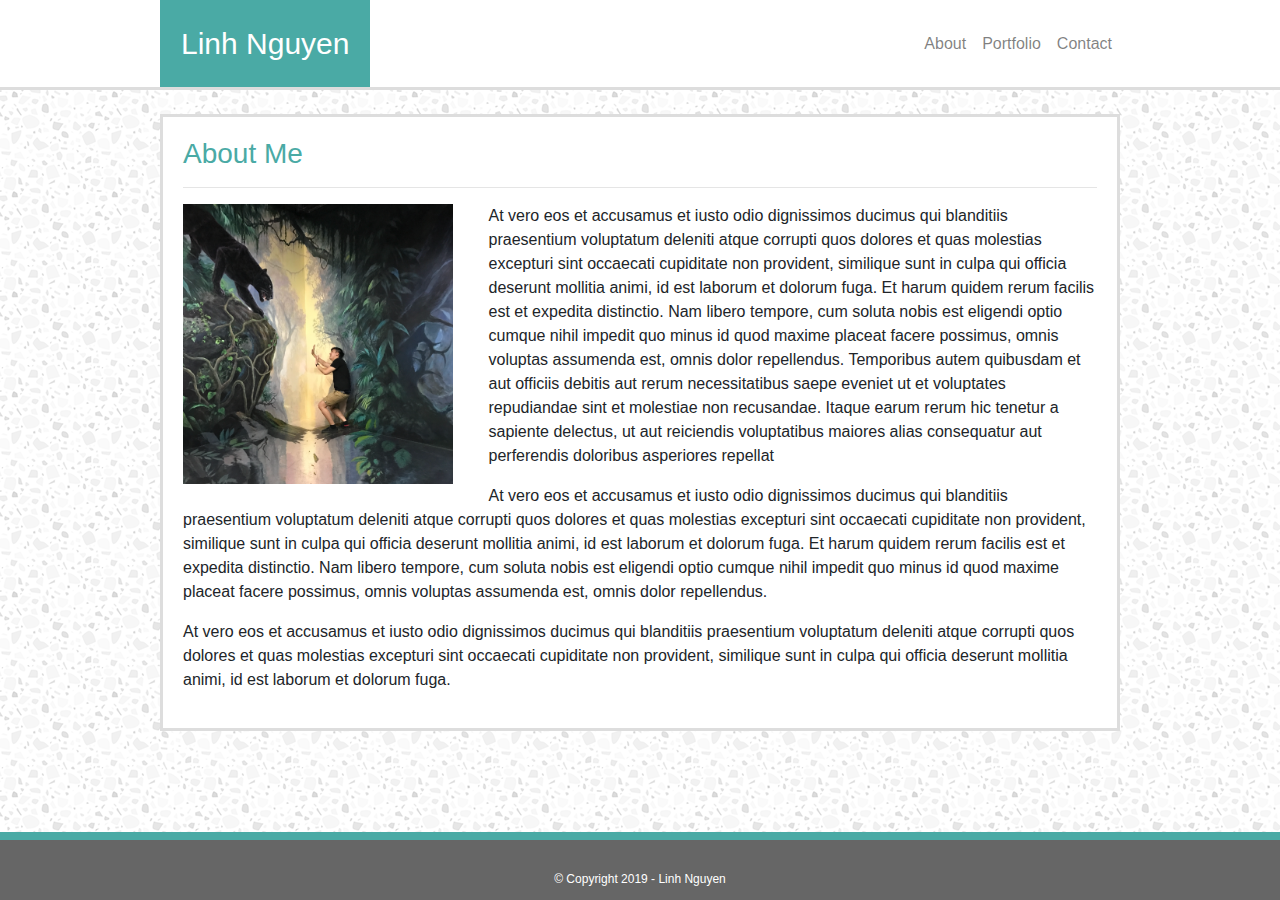
<file: index.html>
<!DOCTYPE html>
<html lang="en">
    <head>

        <meta charset="UTF-8">
        <title>Bootstrap Portfolio</title>
        <link rel="stylesheet" href="https://stackpath.bootstrapcdn.com/bootstrap/4.3.1/css/bootstrap.min.css" integrity="sha384-ggOyR0iXCbMQv3Xipma34MD+dH/1fQ784/j6cY/iJTQUOhcWr7x9JvoRxT2MZw1T" crossorigin="anonymous">
        <link rel="stylesheet" type="text/css" href="assets/css/style.css">

    </head>

    <body background="assets/images/light-grey-terrazzo.png">

      <nav class="navbar navbar-expand-lg navbar-light" class="navbar-linh" style="background-color: #ffffff;">
        <div class="container" id="header">
          <a class="navbar-brand" id="logo">Linh Nguyen</a>
          <button class="navbar-toggler" type="button" data-toggle="collapse" data-target="#navbarSupportedContent" aria-controls="navbarSupportedContent" aria-expanded="false" aria-label="Toggle navigation">
            <span class="navbar-toggler-icon"></span>
          </button>
        
          <div class="collapse navbar-collapse" id="navbarSupportedContent">
            <ul class="navbar-nav ml-auto">
              <li class="nav-item">
                <a class="nav-link" href="index.html">About <span class="sr-only">(current)</span></a>
              </li>
              <li class="nav-item">
                <a class="nav-link" href="portfolio.html">Portfolio</a>
              </li>
              <li class="nav-item">
                  <a class="nav-link" href="contact.html">Contact</a>
              </li>
          </div>
        </div>
      </nav>
      <br>
      <div class="container" id="main">
          <div class="row">
            <div class="col-sm-12">
              <h3>About Me</h3>
              <hr>
            </div>
          </div>
          <div class="row">
              <div class="col-xs-12 col-sm-12 col-md-12">
                  <img class="img-responsive float-left mr-3" src="assets/images/PP.png" >
                  <p>At vero eos et accusamus et iusto odio dignissimos ducimus qui blanditiis praesentium voluptatum deleniti atque corrupti quos dolores et quas molestias excepturi sint occaecati cupiditate non provident, similique sunt in culpa qui officia deserunt mollitia animi, id est laborum et dolorum fuga. Et harum quidem rerum facilis est et expedita distinctio. Nam libero tempore, cum soluta nobis est eligendi optio cumque nihil impedit quo minus id quod maxime placeat facere possimus, omnis voluptas assumenda est, omnis dolor repellendus. Temporibus autem quibusdam et aut officiis debitis aut rerum necessitatibus saepe eveniet ut et voluptates repudiandae sint et molestiae non recusandae. Itaque earum rerum hic tenetur a sapiente delectus, ut aut reiciendis voluptatibus maiores alias consequatur aut perferendis doloribus asperiores repellat</p>
                  <p>At vero eos et accusamus et iusto odio dignissimos ducimus qui blanditiis praesentium voluptatum deleniti atque corrupti quos dolores et quas molestias excepturi sint occaecati cupiditate non provident, similique sunt in culpa qui officia deserunt mollitia animi, id est laborum et dolorum fuga. Et harum quidem rerum facilis est et expedita distinctio. Nam libero tempore, cum soluta nobis est eligendi optio cumque nihil impedit quo minus id quod maxime placeat facere possimus, omnis voluptas assumenda est, omnis dolor repellendus. </p>
                  <p>At vero eos et accusamus et iusto odio dignissimos ducimus qui blanditiis praesentium voluptatum deleniti atque corrupti quos dolores et quas molestias excepturi sint occaecati cupiditate non provident, similique sunt in culpa qui officia deserunt mollitia animi, id est laborum et dolorum fuga.</p>
                </div>
          </div>
      </div>

      <br>
    
      <footer class="footer">
        <div>
          <span>&copy; Copyright 2019 - Linh Nguyen</span>
        </div>
      </footer>
    </body>
</html>
</file>
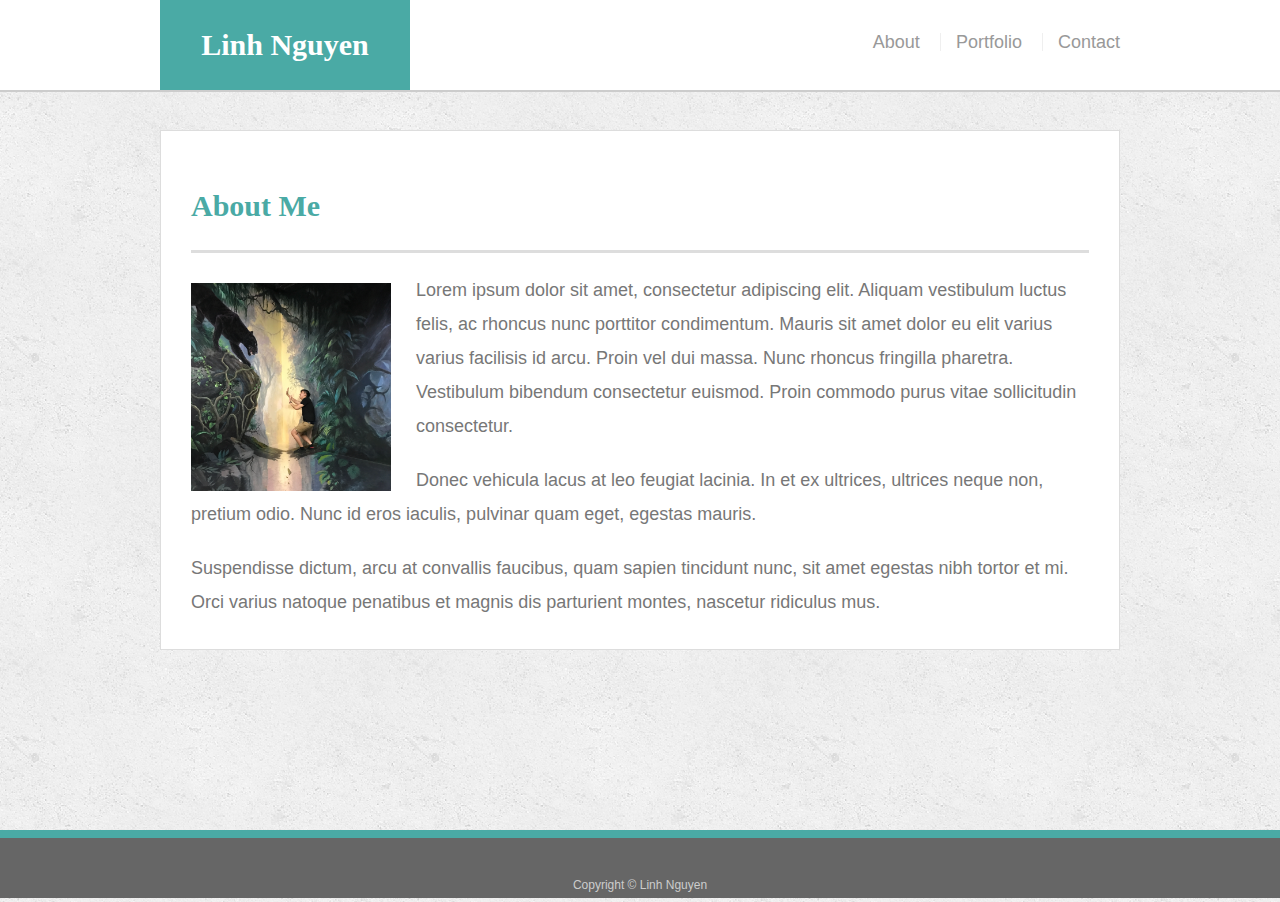
<file: Responsive/index.html>
<!doctype html>
<html lang="en-us">

<head>
  <meta charset="UTF-8">
  <meta name=“viewport” content=“width=device-width, initial-scale=1.0">
  <title>Linh Nguyen</title>
  <link rel="stylesheet" type="text/css" href="assets/css/style.css">
</head>

<body>

  <header id="masthead">
    <div class="container" id="container">
      <a href="index.html" id="logo">Linh Nguyen</a>
      <nav>
        <a href="index.html">About</a>
        <a href="portfolio.html">Portfolio</a>
        <a href="contact.html">Contact</a>
      </nav>
    </div>
  </header>

  <div id="main-container" class="container">
    <section class="main-section">
      <h1>About Me</h1>

      <img src="assets/images/PP.png" class="auth-image" alt="Linh Nguyen">

      <p>Lorem ipsum dolor sit amet, consectetur adipiscing elit. Aliquam vestibulum luctus felis, ac rhoncus nunc porttitor condimentum. Mauris sit amet dolor eu elit varius varius facilisis id arcu. Proin vel dui massa. Nunc rhoncus fringilla pharetra. Vestibulum bibendum consectetur euismod. Proin commodo purus vitae sollicitudin consectetur.</p>

      <p>Donec vehicula lacus at leo feugiat lacinia. In et ex ultrices, ultrices neque non, pretium odio. Nunc id eros iaculis, pulvinar quam eget, egestas mauris.</p>

      <p>Suspendisse dictum, arcu at convallis faucibus, quam sapien tincidunt nunc, sit amet egestas nibh tortor et mi. Orci varius natoque penatibus et magnis dis parturient montes, nascetur ridiculus mus.</p>

    </section>

  </div>

  <footer>
    <div class="container">
      Copyright &copy; Linh Nguyen
    </div>
  </footer>
</body>

</html>
</file>
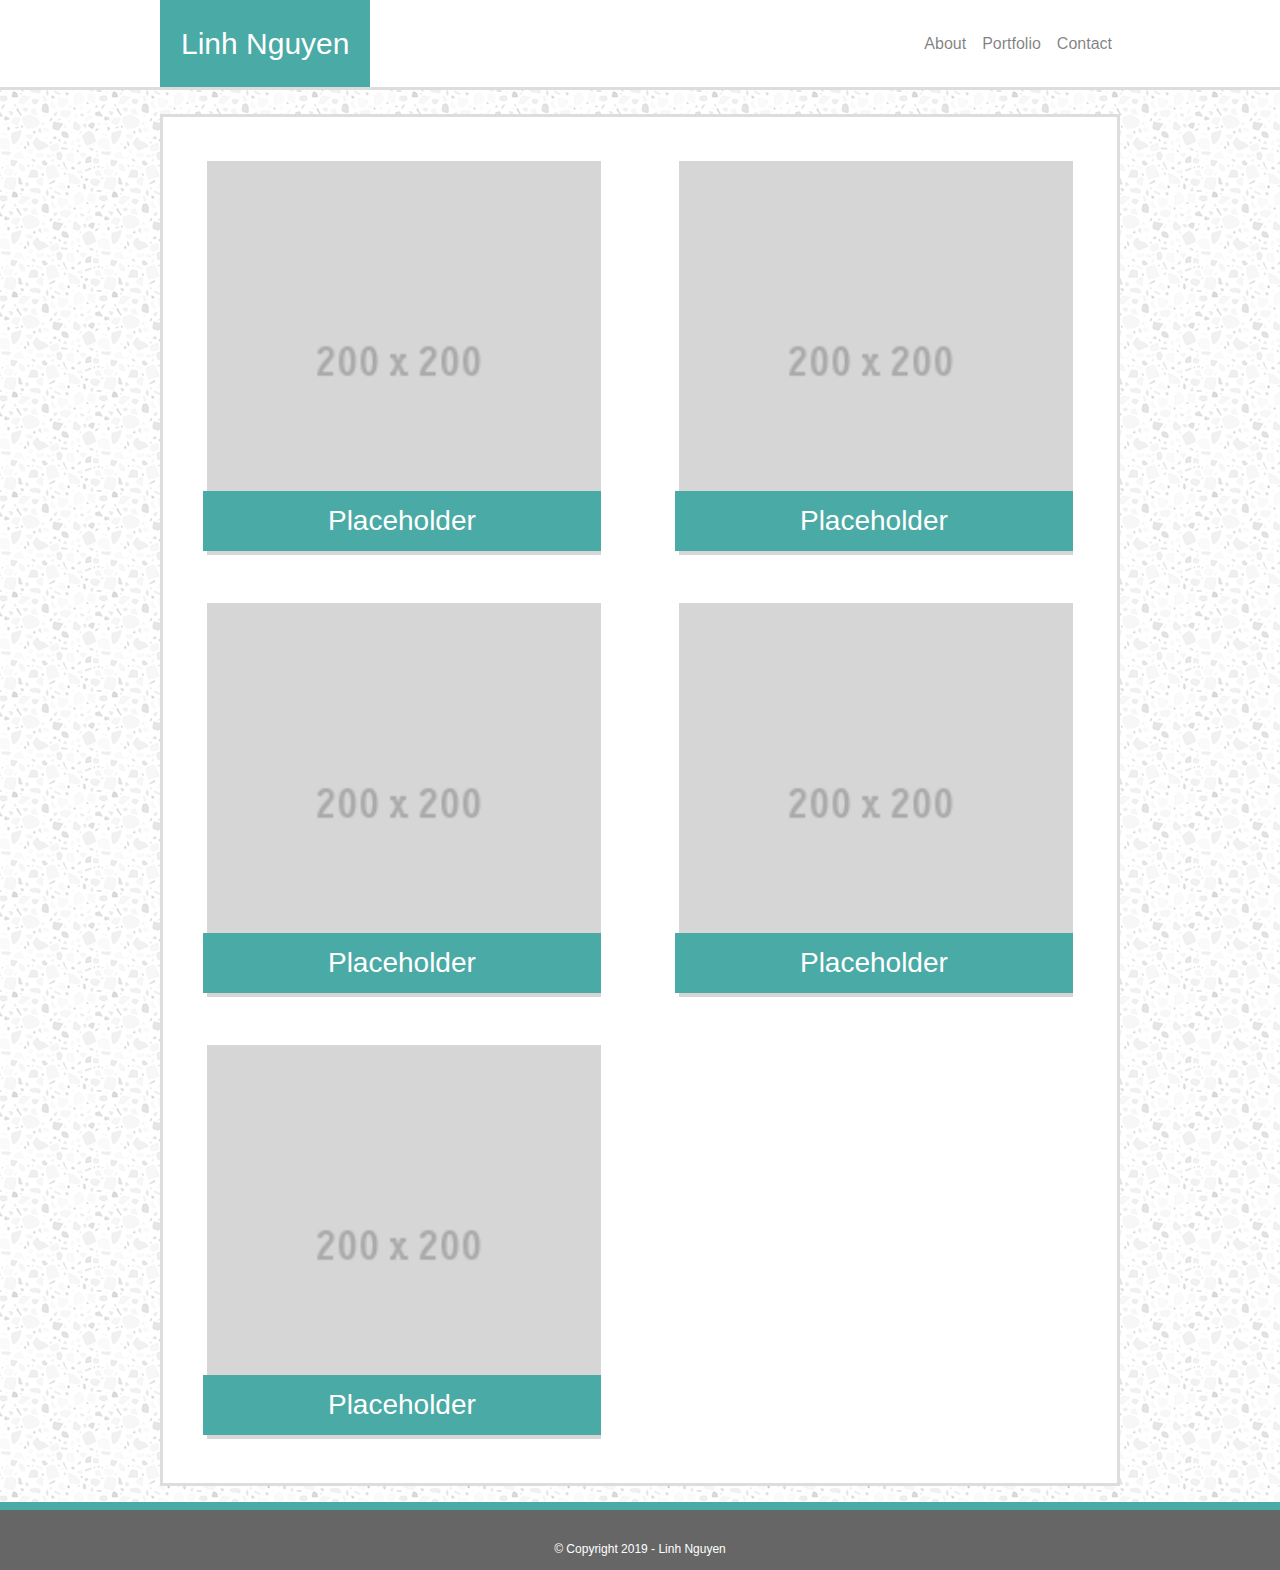
<file: portfolio.html>
<!DOCTYPE html>
<html lang="en">
    <head>

        <meta charset="UTF-8">
        <title>Bootstrap Portfolio</title>
        <link rel="stylesheet" href="https://stackpath.bootstrapcdn.com/bootstrap/4.3.1/css/bootstrap.min.css" integrity="sha384-ggOyR0iXCbMQv3Xipma34MD+dH/1fQ784/j6cY/iJTQUOhcWr7x9JvoRxT2MZw1T" crossorigin="anonymous">
        <link rel="stylesheet" type="text/css" href="assets/css/style.css">

    </head>

    <body background="assets/images/light-grey-terrazzo.png">

      <nav class="navbar navbar-expand-lg navbar-light" class="navbar-linh" style="background-color: #ffffff;">
        <div class="container" id="header">
          <a class="navbar-brand" id="logo">Linh Nguyen</a>
          <button class="navbar-toggler" type="button" data-toggle="collapse" data-target="#navbarSupportedContent" aria-controls="navbarSupportedContent" aria-expanded="false" aria-label="Toggle navigation">
            <span class="navbar-toggler-icon"></span>
          </button>
        
          <div class="collapse navbar-collapse" id="navbarSupportedContent">
            <ul class="navbar-nav ml-auto">
              <li class="nav-item">
                <a class="nav-link" href="index.html">About <span class="sr-only">(current)</span></a>
              </li>
              <li class="nav-item">
                <a class="nav-link" href="portfolio.html">Portfolio</a>
              </li>
              <li class="nav-item">
                  <a class="nav-link" href="contact.html">Contact</a>
              </li>
          </div>
        </div>
      </nav>
      <br>
      <div class="container" id="main">
        <div class="row">
          <div class="col-sm">
            <div class="placeholder">
              <img src="assets/images/placehold.gif" alt="..." class="img-thumbnail">
              <h3>Placeholder</h3>
            </div>
          </div>
          <div class="col-sm">
            <div class="placeholder">
              <img src="assets/images/placehold.gif" alt="..." class="img-thumbnail">
              <h3>Placeholder</h3>
            </div>
          </div>
        </div>
        <div class="row">
          <div class="col-sm">
            <div class="placeholder">
                <img src="assets/images/placehold.gif" alt="..." class="img-thumbnail">
                      <h3>Placeholder</h3>
                    </div>
                </div>
                <div class="col-sm">
                    <div class="placeholder">
                      <img src="assets/images/placehold.gif" alt="..." class="img-thumbnail">
                      <h3>Placeholder</h3>
                    </div>
                </div>
            </div>
            <div class="row">
                <div class="col-sm">
                    <div class="placeholder">
                      <img src="assets/images/placehold.gif" alt="..." class="img-thumbnail">
                      <h3>Placeholder</h3>
                    </div>
                </div>
                <div class="col-sm">
                  
                </div>
            </div>
      </div>

      <br>

      <footer class="footer">
        <div>
          <span>&copy; Copyright 2019 - Linh Nguyen</span>
        </div>
      </footer>
    </body>
</html>
</file>
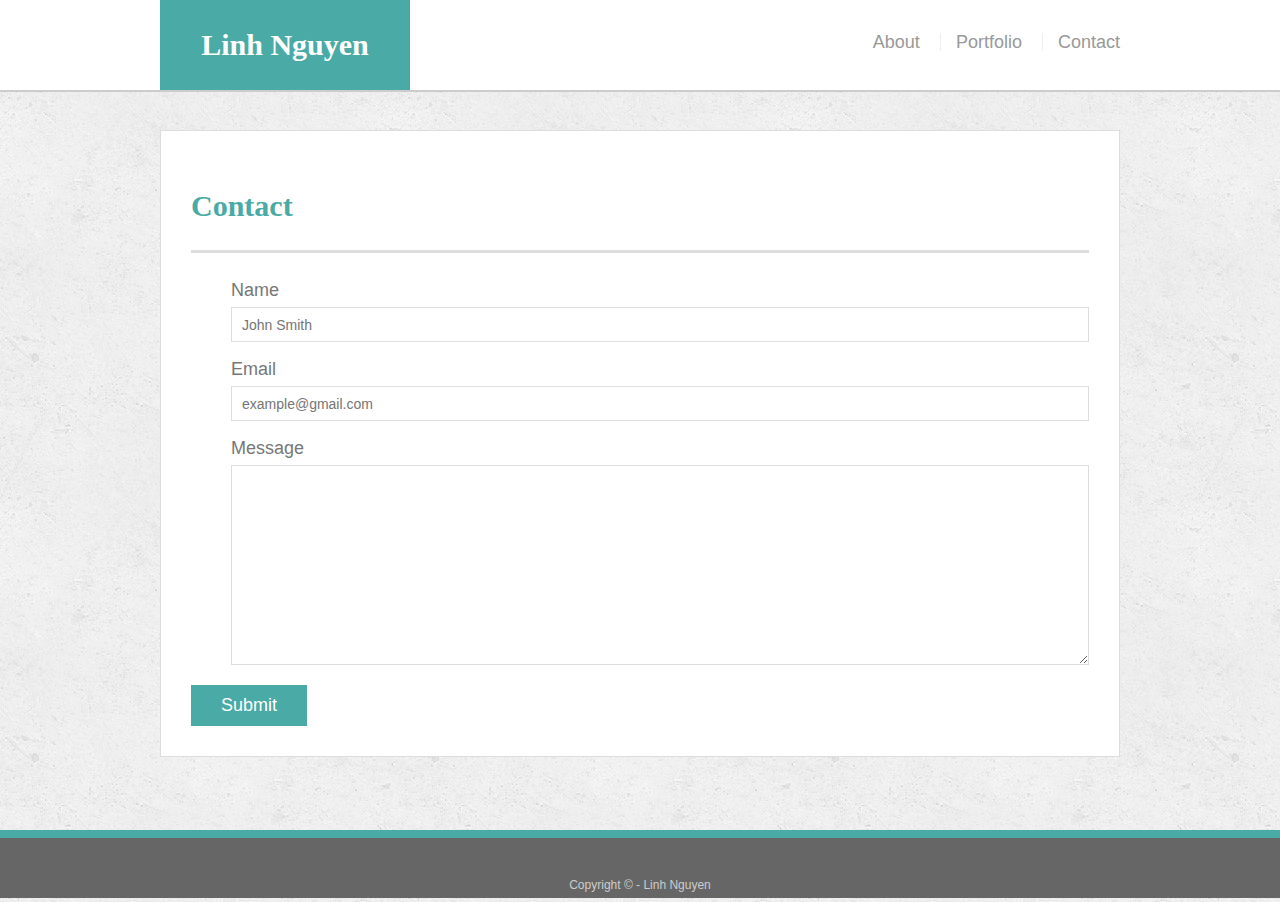
<file: Responsive/contact.html>
<!doctype html>
<html lang="en-us">

<head>
  <meta charset="UTF-8">
  <meta name=“viewport” content=“width=device-width, initial-scale=1.0">
  <title>Contact | Linh Nguyen</title>
  <link rel="stylesheet" type="text/css" href="assets/css/style.css">
</head>

<body>

  <header id="masthead">
    <div class="container" id="container">
      <a href="index.html" id="logo">Linh Nguyen</a>
      <nav>
        <a href="index.html">About</a>
        <a href="portfolio.html">Portfolio</a>
        <a href="contact.html">Contact</a>
      </nav>
    </div>
  </header>

  <div id="main-container" class="container">
    <section class="main-section">
      <h1>Contact</h1>

      <form id="contact-form">
        <ul>
          <li>
            <label for="name">Name</label>
            <input type="text" id="name" name="name" placeholder="John Smith" required="required">
          </li>
          <li>
            <label for="email">Email</label>
            <input type="email" id="email" name="email" placeholder="example@gmail.com" required="required">
          </li>
          <li>
            <label for="message">Message</label>
            <textarea id="message" name="message" required="required"></textarea>
          </li>
        </ul>
        <input type="submit">
      </form>

    </section>

  </div>

  <footer>
    <div class="container">
      Copyright &copy; - Linh Nguyen
    </div>
  </footer>
</body>

</html>
</file>
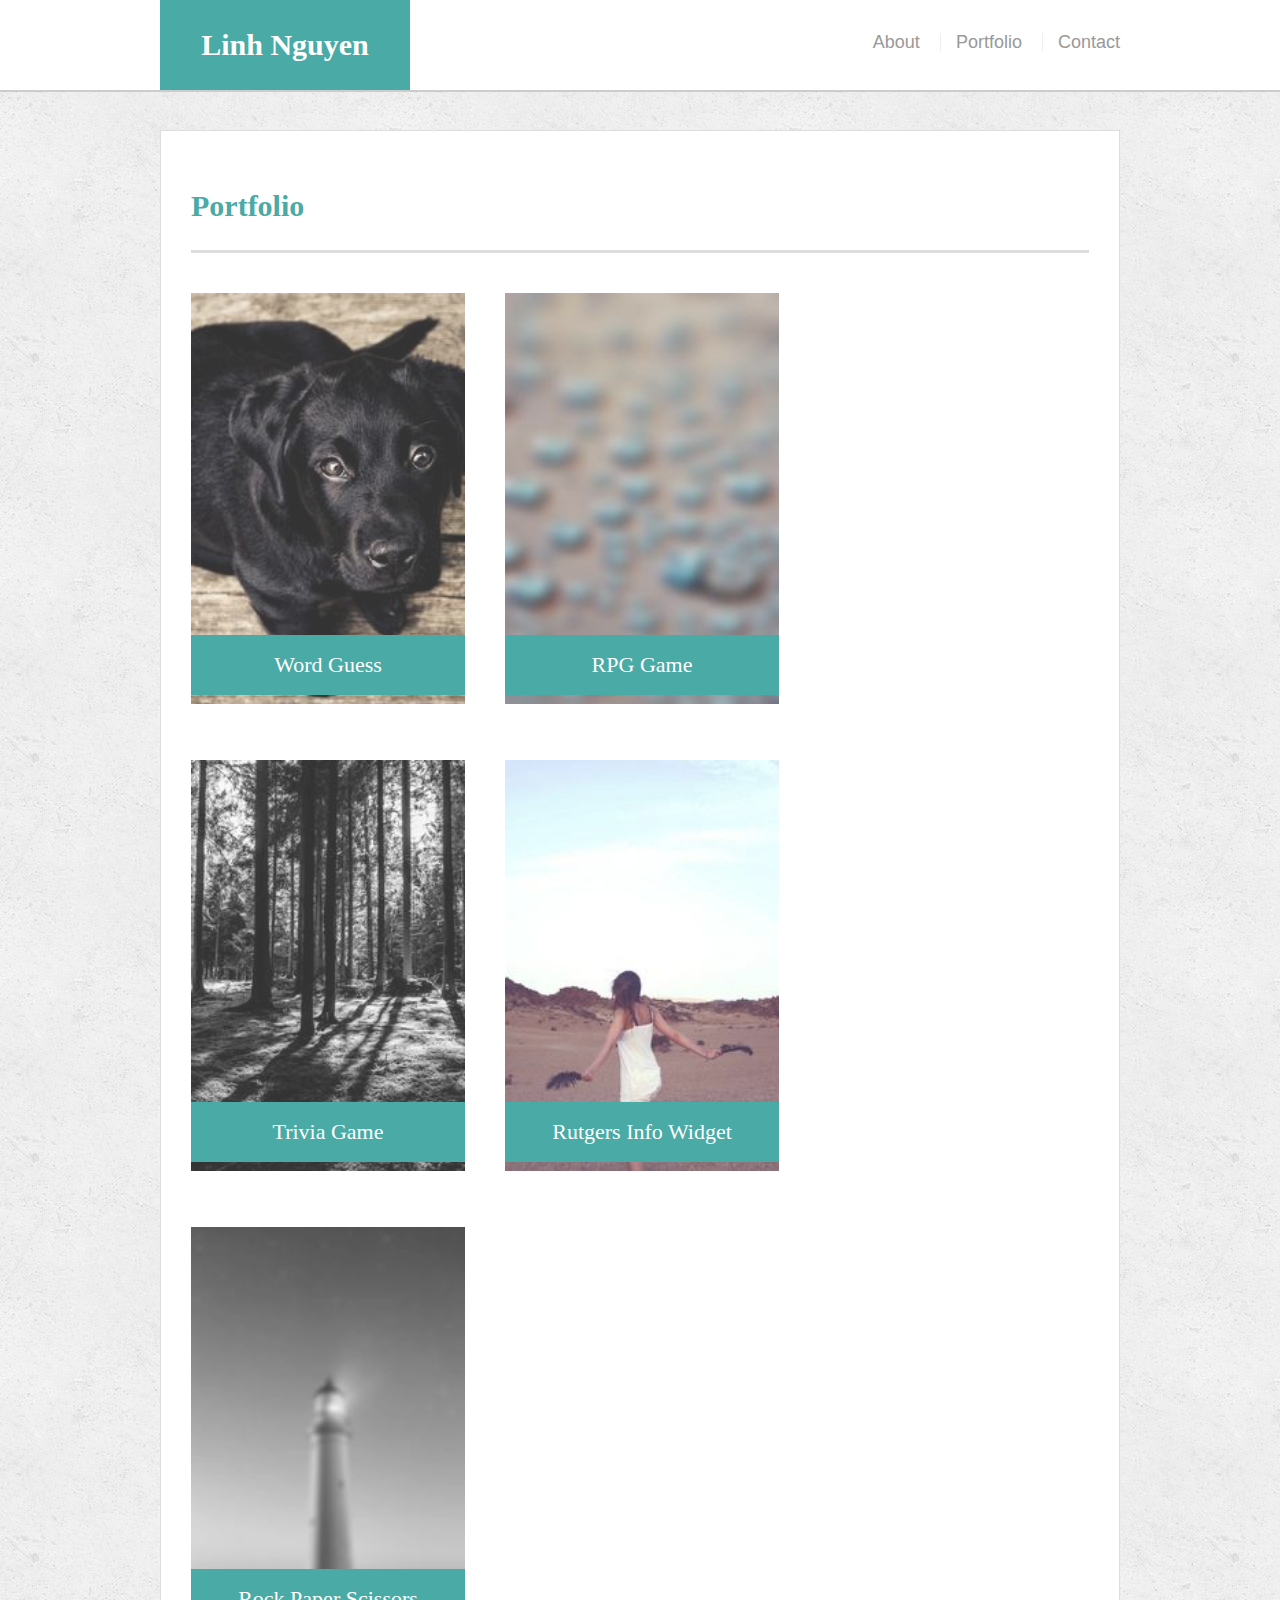
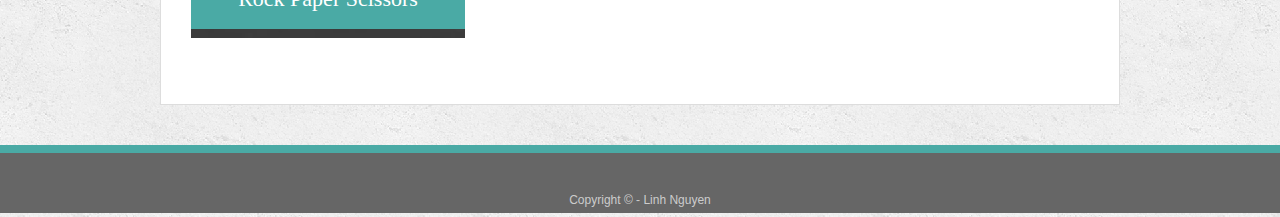
<file: Responsive/portfolio.html>
<!doctype html>
<html lang="en-us">

<head>
  <meta charset="UTF-8">
  <meta name=“viewport” content=“width=device-width, initial-scale=1.0">
  <title>Portfolio | Linh Nguyen</title>
  <link rel="stylesheet" type="text/css" href="assets/css/style.css">
</head>

<body>

  <header id="masthead">
    <div class="container" id="container">
      <a href="index.html" id="logo">Linh Nguyen</a>
      <nav>
        <a href="index.html">About</a>
        <a href="portfolio.html">Portfolio</a>
        <a href="contact.html">Contact</a>
      </nav>
    </div>
  </header>

  <div id="main-container" class="container">
    <section class="main-section">
      <h1>Portfolio</h1>

      <div class="work">
        <img src="assets/images/photo1.jpg" alt="Word Guess">

        <h3>Word Guess</h3>
      </div>
      <div class="work">
        <img src="assets/images/photo2.jpg" alt="RPG Game">

        <h3>RPG Game</h3>
      </div>
      <div class="work">
        <img src="assets/images/photo3.jpg" alt="Trivia Game">

        <h3>Trivia Game</h3>
      </div>
      <div class="work">
        <img src="assets/images/photo4.jpg" alt="Rutgers Info Widget">

        <h3>Rutgers Info Widget</h3>
      </div>
      <div class="work">
        <img src="assets/images/photo5.jpg" alt="Rock Paper Scissors">

        <h3>Rock Paper Scissors</h3>
      </div>

    </section>

  </div>

  <footer>
    <div class="container">
      Copyright &copy; - Linh Nguyen
    </div>
  </footer>
</body>

</html>
</file>
<file: assets/css/style.css>
html {
  position: relative;
  min-height: 100%;
}

body {
  margin-bottom: 60px;
}

.navbar {
    border-bottom: solid;
    border-width: 3px;
    border-color: #dddddd;
    font-family: Arial, Helvetica, sans-serif;
    height: 90px;
    padding: 0;
    align-items: baseline;
}

.container {
    width: 960px;
    padding: 0px;
    overflow: auto;
}

#logo {
    font-size: 30px;
    font-family: Arial, Helvetica, sans-serif;
    color: #ffffff;
    background-color: #4aaaa5;
    padding: 21px;
}

footer {
    padding: 30px 0;
    clear: both;
    font-size: 12px;
    color: #ffffff;
    text-align: center;
    background: #666666;
    border-top: 8px solid #4aaaa5;
    height: 50px;
    position: absolute;
    bottom: 0;
    width: 100%;
  } 

  #main {
    border: solid;
    border-width: 3px;
    border-color: #dddddd;
    background: #ffffff;
    padding: 20px;
    font-family: Arial, Helvetica, sans-serif;
  }

  h3 {
    color: #4aaaa5;
  }

  .img-responsive {
    display: inline;
    height: auto;
    width: auto;
    padding-right: 20px;
    padding-bottom: 20px;
    max-width: 300px;
    max-height: 300px;
    overflow: auto;
}

.btn-primary,
.btn-primary:hover,
.btn-primary:active,
.btn-primary:visited,
.btn-primary:focus {
    background-color: #4aaaa5;
    border-color: #4aaaa5;
}

.placeholder {
  position: relative;
  padding: 20px;
}

.placeholder img {
  width: 100%;
  border: 0 none;
  opacity: 0.8
}

.placeholder h3 {
  position: absolute;
  bottom: 20px;
  width: 90%;
  padding: 15px;
  margin-bottom:x 0;
  font-weight: 300;
  line-height: 30px;
  color: #ffffff;
  text-align: center;
  background: #4aaaa5;
  border-bottom: 0;
}
</file>
<file: Responsive/assets/css/style.css>
body {
  font-family: Arial, "Helvetica Neue", Helvetica, sans-serif;
  font-size: 18px;
  line-height: 34px;
  color: #777777;
  margin: 0;
  background: url("../images/concrete_seamless.png");
}

* {
  box-sizing: border-box;
}

/* general */

.container {
  width: 100%;
  max-width: 960px;
  margin: 0 auto;
  clear: both;
}

h1,
h2,
h3,
p {
  margin-bottom: 20px;
}

p:last-child {
  margin-bottom: 0;
}

h1,
h2,
h3 {
  font-family: Georgia, Times, "Times New Roman", serif;
  font-weight: 700;
  color: #4aaaa5;
}

h1 {
  padding-bottom: 20px;
  font-size: 30px;
  line-height: 49px;
  border-bottom: 3px solid #dddddd;
}

h2,
h3 {
  font-size: 22px;
}

/* header */

#masthead {
  position: absolute;
  z-index: 99;
  width: 100%;
  margin: 0 0 30px;
  overflow: auto;
  color: #ffffff;
  background: #ffffff;
  border-bottom: 2px solid #cccccc;
}

#logo {
  float: left;
  width: 250px;
  height: 90px;
  font-family: Georgia, Times, "Times New Roman", serif;
  font-size: 30px;
  font-weight: 700;
  line-height: 90px;
  color: #ffffff;
  text-align: center;
  text-decoration: none;
  background: #4aaaa5;
}

nav {
  float: right;
  margin-top: 25px;
}

nav a {
  display: inline-block;
  padding-left: 15px;
  margin-left: 15px;
  line-height: 18px;
  color: #999;
  text-decoration: none;
  border-left: 1px solid #efefef;
}

nav a:first-child {
  border-left: 0 none;
}

/* footer */

footer {
  padding: 30px 0;
  clear: both;
  font-size: 12px;
  color: #ffffff;
  color: #cccccc;
  text-align: center;
  background: #666666;
  border-top: 8px solid #4aaaa5;
  height: 50px;
}

h3, h2 {
  padding-bottom: 20px;
  margin-bottom: 15px;
  line-height: 22px;
  border-bottom: 2px solid #eeeeee;
}

/* main */

#main-container {
  padding-top: 130px;
  min-height: calc(100vh - 70px);
}

.main-section {
  float: left;
  width: 100%;
  max-width: 960px;
  padding: 30px;
  margin: 0 0 40px;
  background: #ffffff;
  border: 1px solid #dddddd;
}

/* portfolio page */

.work {
  position: relative;
  float: left;
  width: 274px;
  margin: 20px 0 25px;
  overflow: auto;
}

.work:nth-child(even) {
  margin-right: 40px;
}

.work img {
  width: 100%;
  border: 0 none;
  opacity: 0.8;
}

.work h3 {
  position: absolute;
  bottom: 20px;
  width: 100%;
  padding: 15px;
  margin-bottom: 0;
  font-weight: 300;
  line-height: 30px;
  color: #ffffff;
  text-align: center;
  background: #4aaaa5;
  border-bottom: 0;
}

.auth-image {
  float: left;
  width: 200px;
  height: auto;
  margin-top: 10px;
  margin-right: 25px;
}

/* contact page */

#contact-form ul {
  margin-bottom: 20px;
  list-style: none;
}

#contact-form li {
  margin-bottom: 10px;
}

label,
input[type=text],
input[type=email],
textarea {
  display: block;
  width: 100%;
}

input[type=text],
input[type=email],
textarea {
  height: 35px;
  padding: 0 10px;
  font-size: 14px;
  border: 1px solid #dddddd;
}

textarea {
  height: 200px;
}

input[type=submit] {
  padding: 10px 30px;
  font-size: 18px;
  color: #ffffff;
  cursor: pointer;
  background: #4aaaa5;
  border: 0 none;
}


/* MEDIA QUERIES */

@media screen and (max-width: 980px) {

  #main-container {
    width: 100%;
    max-width: 660px;
    margin: 20px;
    clear: both;
  }

  .container {
    margin: 0px 0px 0px 20px;
  }

  nav {
    margin-right: 60px;
  }

}

@media screen and (max-width: 768px) {

  #main-container {
    width: 100%;
    max-width: 660px;
    margin: 0 auto;
    clear: both;
  }

  .container {
    margin: 0 0 0 50px;
  }

  nav {
    margin-right: 100px;
  }

}

@media screen and (max-width: 640px) {

  #main-container {
    width: 100%;
    max-width: 580px;
    margin: 0 auto;
    clear: both;
  }

  #container {
    margin: 0;
  }

  .main-section {
    margin: 70px 0px 20px 0px;
  }
    
  #masthead {
    position: absolute;
    z-index: 99;
    width: 100%;
    margin: 0px;
    overflow: auto;
    color: #ffffff;
    background: #ffffff;
    border-bottom: 2px solid #cccccc;
  }
  
  #logo {
    float: none;
    display: block; 
    width: 100%;
    height: 90px;
    font-family: Georgia, Times, "Times New Roman", serif;
    font-size: 30px;
    font-weight: 700;
    line-height: 90px;
    color: #ffffff;
    text-align: center;
    text-decoration: none;
    background: #4aaaa5;
  }
  
  nav {
    float: none;
    display: block;
    width: 100%;
    text-align: center;
    margin: 25px 0px;
  }
  
  nav a {
    margin: 0px;
  }
</file>
